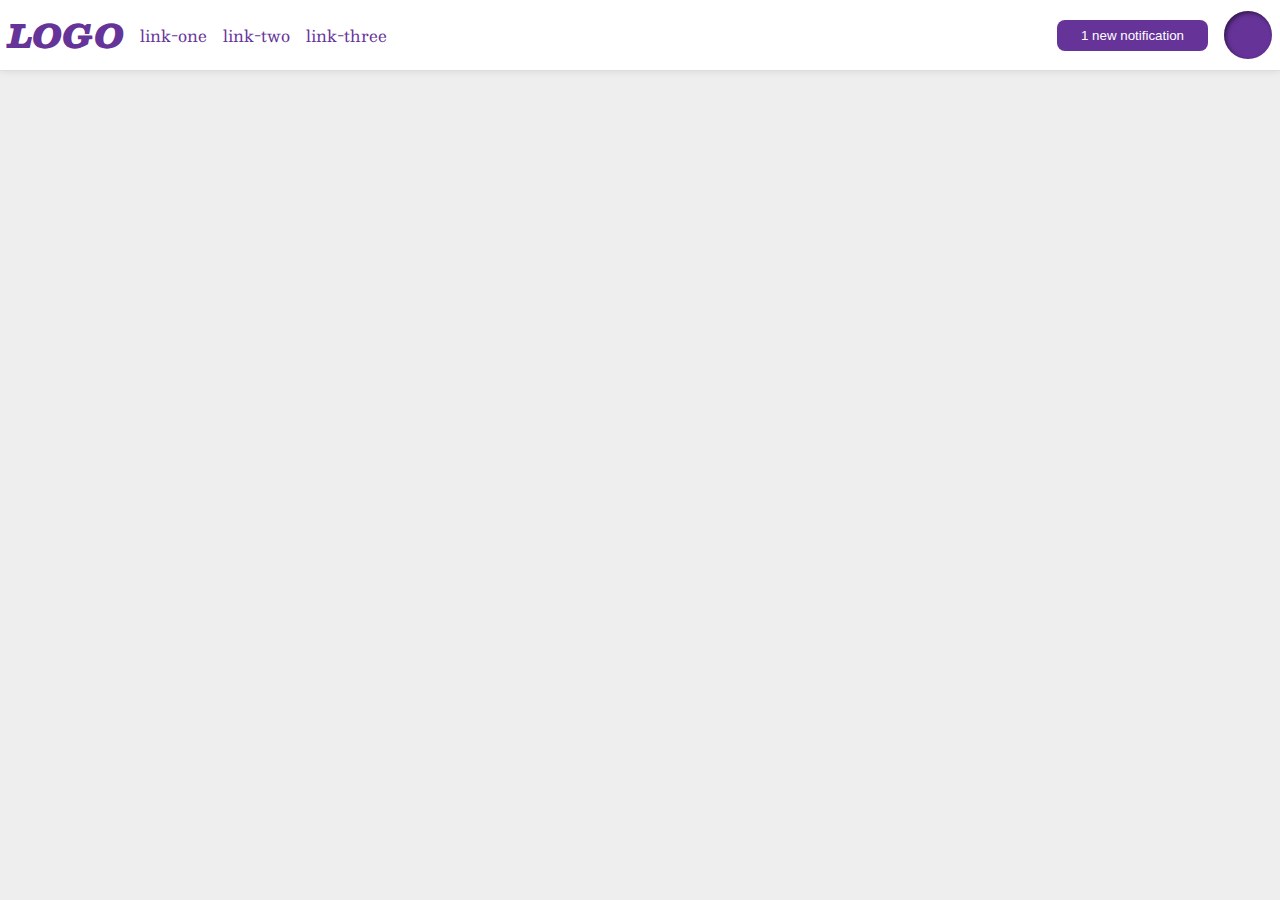
<file: flex/03-flex-header-2/index.html>
<!DOCTYPE html>
<html lang="en">
<head>
  <meta charset="UTF-8">
  <meta http-equiv="X-UA-Compatible" content="IE=edge">
  <meta name="viewport" content="width=device-width, initial-scale=1.0">
  <title>Flex Header 2</title>
  <link rel="stylesheet" href="style.css">
</head>
<body>
  <div class="header">
    <div class="left">
      <div class="logo">
        LOGO
      </div>
      <ul class="links">
        <li><a href="google.com">link-one</a></li>
        <li><a href="google.com">link-two</a></li>
        <li><a href="google.com">link-three</a></li>
      </ul>
    </div>

    <div class="right">
      <button class="notifications">
        1 new notification
      </button>
      <div class="profile-image"></div>
    </div>
  </div>
</body>
</html>
</file>
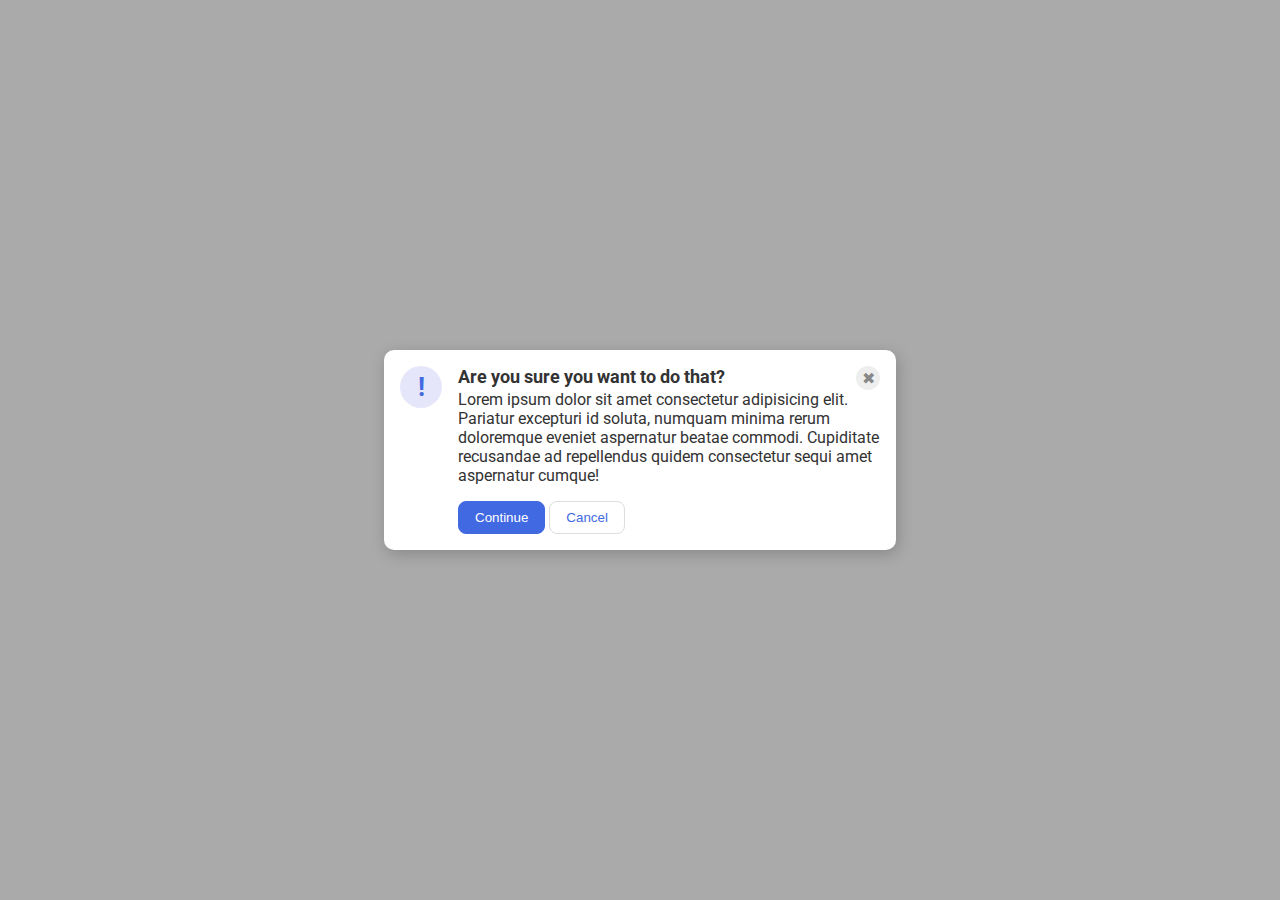
<file: flex/05-flex-modal/index.html>
<!DOCTYPE html>
<html lang="en">
<head>
  <meta charset="UTF-8">
  <meta http-equiv="X-UA-Compatible" content="IE=edge">
  <meta name="viewport" content="width=device-width, initial-scale=1.0">
  <link rel="stylesheet" href="style.css">
  <title>Modal</title>
</head>
<body>
  <div class="modal">
    <div class="icon">!</div>
    <div class="right">
      <div class="container">
        <div class="header">Are you sure you want to do that?</div>
        <div class="close-button">✖</div>
      </div>
        <div class="text">Lorem ipsum dolor sit amet consectetur adipisicing elit. Pariatur excepturi id soluta, numquam minima rerum doloremque eveniet aspernatur beatae commodi. Cupiditate recusandae ad repellendus quidem consectetur sequi amet aspernatur cumque!</div>
        <button class="continue">Continue</button>
        <button class="cancel">Cancel</button>
    </div>
  </div>
</body>
</html>
</file>
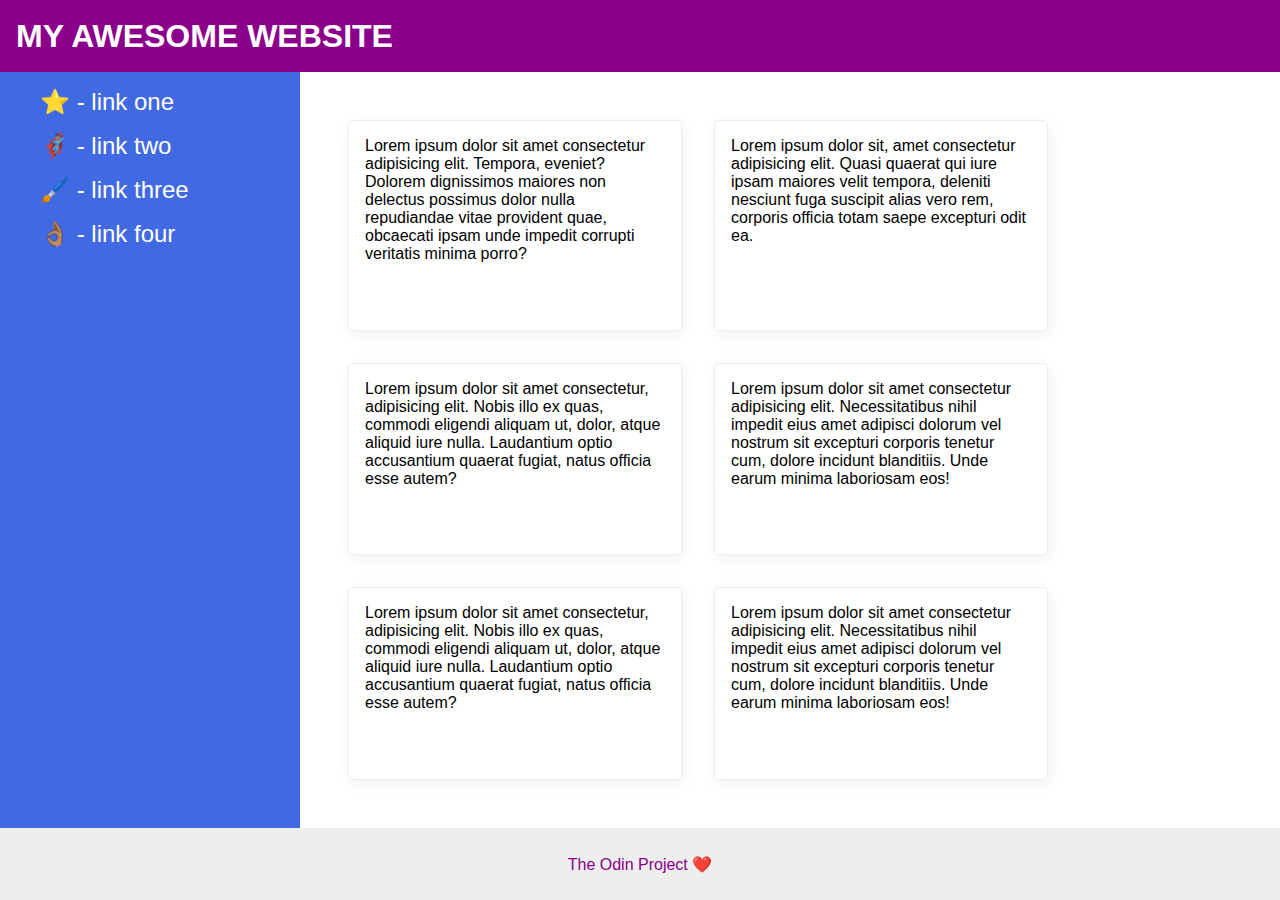
<file: flex/07-flex-layout-2/index.html>
<!DOCTYPE html>
<html lang="en">
<head>
  <meta charset="UTF-8">
  <meta http-equiv="X-UA-Compatible" content="IE=edge">
  <meta name="viewport" content="width=device-width, initial-scale=1.0">
  <title>The Holy Grail</title>
  <link rel="stylesheet" href="style.css">
</head>
<body>
  <div class="header">
    MY AWESOME WEBSITE
  </div>
  
  <div class="body">
    <div class="sidebar">
      <ul>
        <li><a href="google.com">⭐ - link one</a></li>
        <li><a href="google.com">🦸🏽‍♂️ - link two</a></li>
        <li><a href="google.com">🖌️ - link three</a></li>
        <li><a href="google.com">👌🏽 - link four</a></li>
      </ul>
    </div>
  <div class="container">
    <div class="card">Lorem ipsum dolor sit amet consectetur adipisicing elit. Tempora, eveniet? Dolorem dignissimos maiores non delectus possimus dolor nulla repudiandae vitae provident quae, obcaecati ipsam unde impedit corrupti veritatis minima porro?</div>
    <div class="card">Lorem ipsum dolor sit, amet consectetur adipisicing elit. Quasi quaerat qui iure ipsam maiores velit tempora, deleniti nesciunt fuga suscipit alias vero rem, corporis officia totam saepe excepturi odit ea.</div>
    <div class="card">Lorem ipsum dolor sit amet consectetur, adipisicing elit. Nobis illo ex quas, commodi eligendi aliquam ut, dolor, atque aliquid iure nulla. Laudantium optio accusantium quaerat fugiat, natus officia esse autem?</div>
    <div class="card">Lorem ipsum dolor sit amet consectetur adipisicing elit. Necessitatibus nihil impedit eius amet adipisci dolorum vel nostrum sit excepturi corporis tenetur cum, dolore incidunt blanditiis. Unde earum minima laboriosam eos!</div>
    <div class="card">Lorem ipsum dolor sit amet consectetur, adipisicing elit. Nobis illo ex quas, commodi eligendi aliquam ut, dolor, atque aliquid iure nulla. Laudantium optio accusantium quaerat fugiat, natus officia esse autem?</div>
    <div class="card">Lorem ipsum dolor sit amet consectetur adipisicing elit. Necessitatibus nihil impedit eius amet adipisci dolorum vel nostrum sit excepturi corporis tenetur cum, dolore incidunt blanditiis. Unde earum minima laboriosam eos!</div>
  </div>
  </div>
      
  <div class="footer">
    The Odin Project ❤️
  </div>
</body>
</html>
</file>
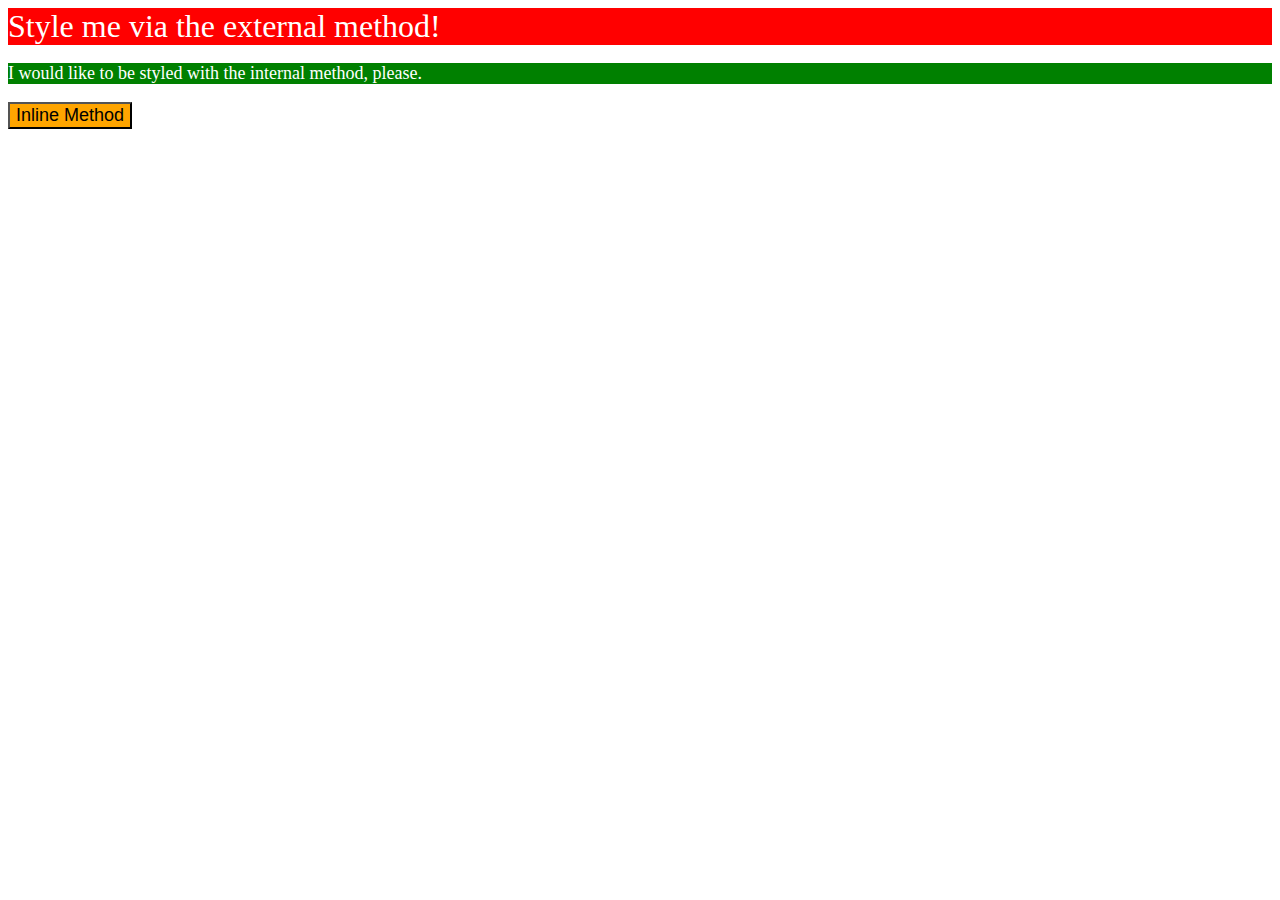
<file: foundations/01-css-methods/index.html>
<!DOCTYPE html>
<html lang="en">
<head>
  <meta charset="UTF-8">
  <meta http-equiv="X-UA-Compatible" content="IE=edge">
  <meta name="viewport" content="width=device-width, initial-scale=1.0">
  <link href="style.css" rel="stylesheet"/>
  <title>Methods for Adding CSS</title>
  <style>
    p {
      color: white;
      background-color: green;
      font-size: 18px;
    }
  </style>
</head>
<body>
  <div>Style me via the external method!</div>
  <p>I would like to be styled with the internal method, please.</p>
  <button style="background-color:orange; font-size:18px">Inline Method</button>
</body>
</html>
</file>
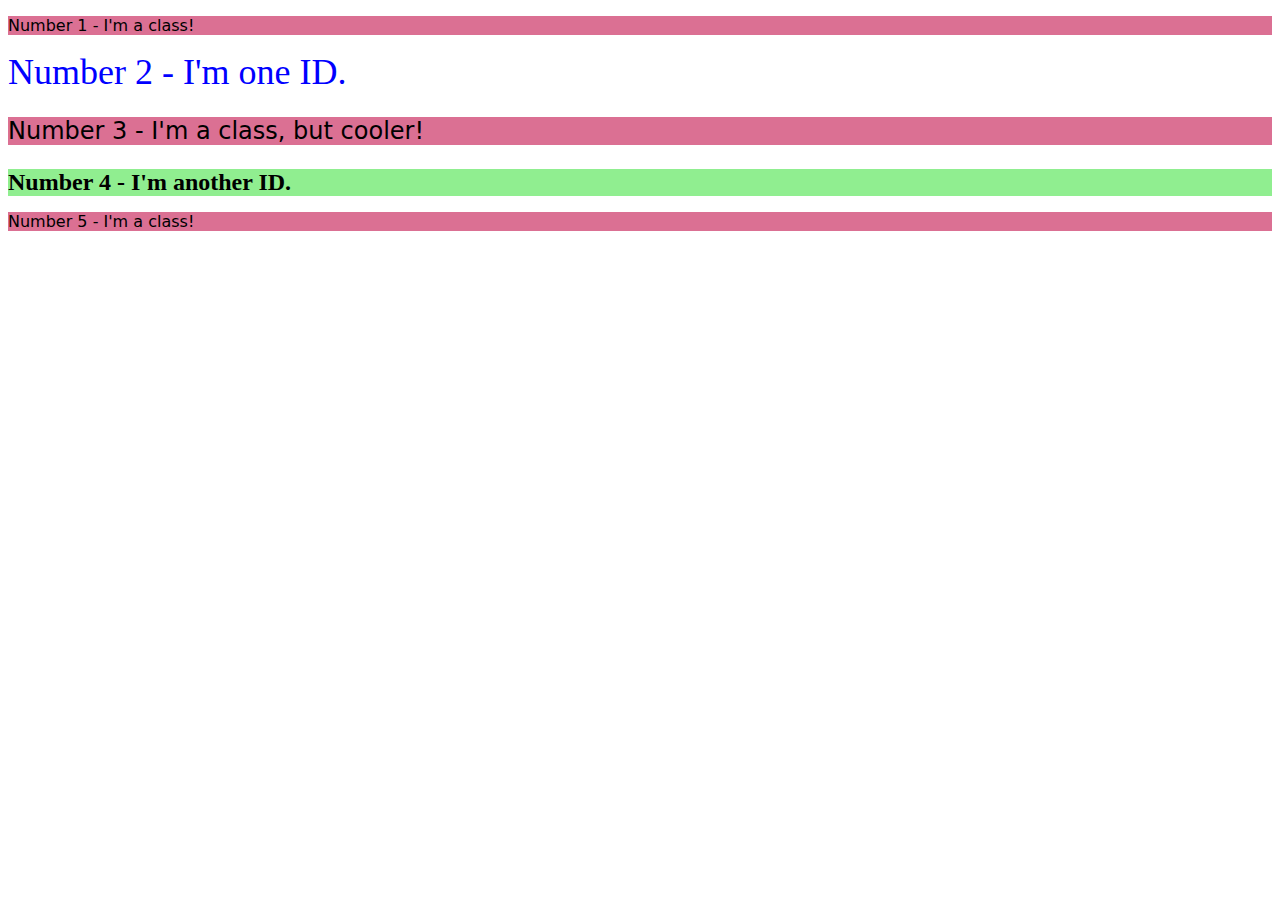
<file: foundations/02-class-id-selectors/index.html>
<!DOCTYPE html>
<html lang="en">
<head>
  <meta charset="UTF-8">
  <meta http-equiv="X-UA-Compatible" content="IE=edge">
  <meta name="viewport" content="width=device-width, initial-scale=1.0">
  <title>Class and ID Selectors</title>
  <link rel="stylesheet" href="style.css">
</head>
<body>
  <p class="pink-bkg">Number 1 - I'm a class!</p>
  <div id="no2">Number 2 - I'm one ID.</div>
  <p class="pink-bkg cooler">Number 3 - I'm a class, but cooler!</p>
  <div id="no4">Number 4 - I'm another ID.</div>
  <p class="pink-bkg">Number 5 - I'm a class!</p>
</body>
</html>
</file>
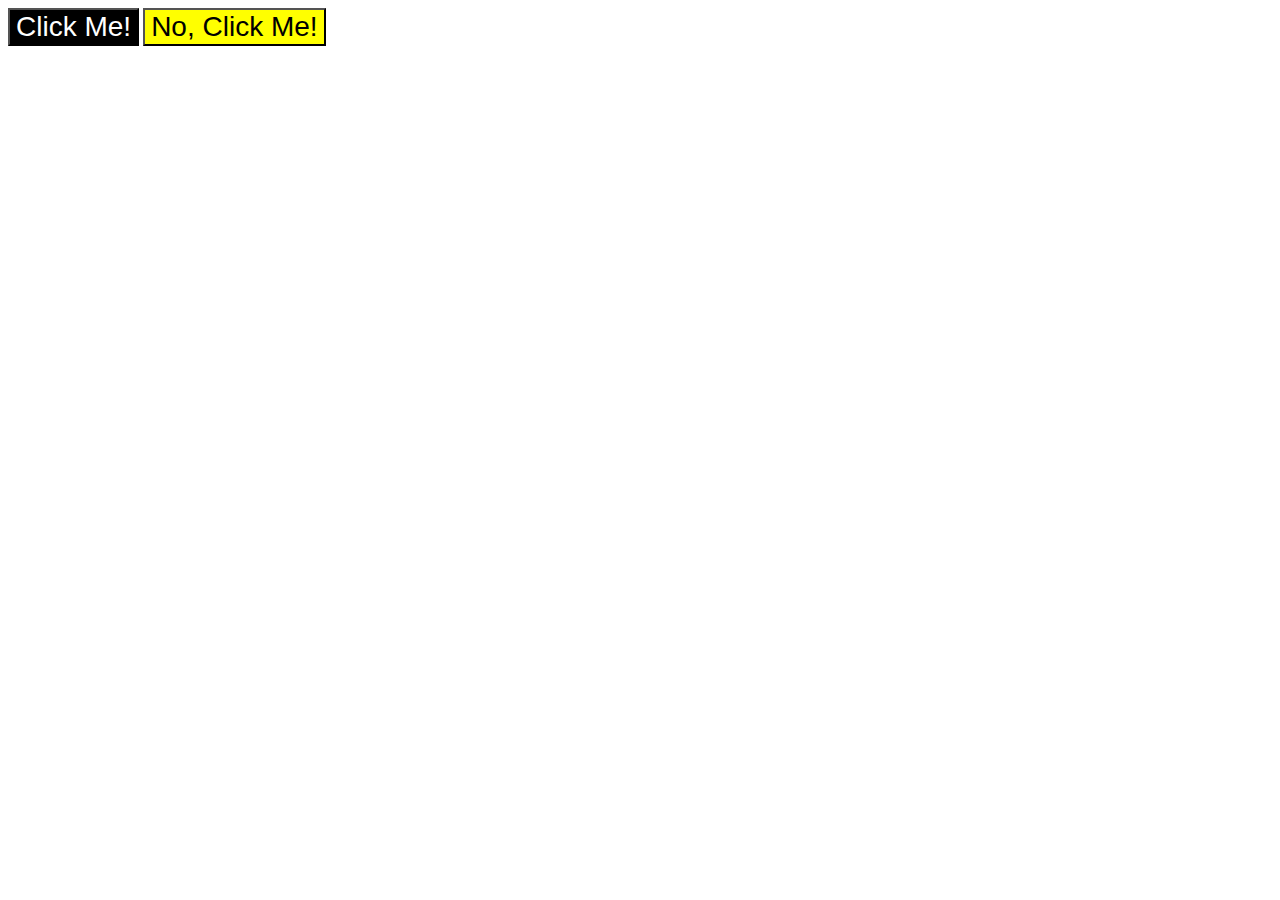
<file: foundations/03-grouping-selectors/index.html>
<!DOCTYPE html>
<html lang="en">
<head>
  <meta charset="UTF-8">
  <meta http-equiv="X-UA-Compatible" content="IE=edge">
  <meta name="viewport" content="width=device-width, initial-scale=1.0">
  <title>Grouping Selectors</title>
  <link rel="stylesheet" href="style.css">
</head>
<body>
  <button class="black">Click Me!</button>
  <button class="yellow">No, Click Me!</button>
</body>
</html>
</file>
<file: flex/03-flex-header-2/style.css>
/* this is some magical font-importing.  
you'll learn about it later. */
@import url('https://fonts.googleapis.com/css2?family=Besley:ital,wght@0,400;1,900&display=swap');

body {
  margin: 0;
  background: #eee;
  font-family: Besley, serif;
}

.header {
  background: white;
  border-bottom: 1px solid #ddd;
  box-shadow: 0 0 8px rgba(0,0,0,.1);
}

.profile-image {
  background: rebeccapurple;
  box-shadow: inset 2px 2px 4px rgba(0,0,0,.5);
  border-radius: 50%;
  width: 48px;
  height:  48px;
}

.logo {
  color: rebeccapurple;
  font-size: 32px;
  font-weight: 900;
  font-style: italic;
}

button {
  border: none;
  border-radius: 8px;
  background: rebeccapurple;
  color: white;
  padding: 8px 24px;
}

a {
  /* this removes the line under our links */
  text-decoration: none;
  color: rebeccapurple;
}

ul {
  list-style-type: none;
}

/**************************/
/* .header {
  display: flex;
  padding: 10px;
}
.right {
  display: flex;
  justify-content: space-between;
  align-items: center;
  gap: 16px;
  margin-left: auto;
}
.logo{
  align-self: center;
}
.links {
  display: flex;
  gap: 16px;
  padding-left: 16px;
} */

.header {
  display:flex;
  justify-content: space-between;
  padding: 8px;
}

ul {
  display: flex;
  padding: 0;
  margin: 0;
  gap: 16px;
}

.left, .right {
  display: flex;
  align-items: center;
  gap: 16px;
}
</file>
<file: flex/05-flex-modal/style.css>
@import url('https://fonts.googleapis.com/css2?family=Roboto:wght@400;700&display=swap');

html, body {
  height: 100%;
}

body {
  font-family: Roboto, sans-serif;
  margin: 0;
  background: #aaa;
  color: #333;
  /* I'll give you this one for free lol */
  display: flex;
  align-items: center;
  justify-content: center;
}

.modal {
  background: white;
  width: 480px;
  border-radius: 10px;
  box-shadow: 2px 4px 16px rgba(0,0,0,.2);
}

.icon {
  color: royalblue;
  font-size: 26px;
  font-weight: 700;
  background: lavender;
  width: 42px;
  height: 42px;
  border-radius: 50%;
  display: flex;
  align-items: center;
  justify-content: center;
}

.close-button {
  background: #eee;
  border-radius: 50%;
  color: #888;
  font-weight: 400;
  font-size: 16px;
  height: 24px;
  width: 24px;
  display: flex;
  align-items: center;
  justify-content: center;
}

button {
  padding: 8px 16px;
  border-radius: 8px;
}

button.continue {
  background: royalblue;
  border: 1px solid royalblue;
  color: white;
}

button.cancel {
  background: white;
  border: 1px solid #ddd;
  color: royalblue;
}

/****/
.modal {
  display: flex;
  gap: 16px;
  padding: 16px;
}

.icon {
  /* this keeps the icon from getting smashed by the text */
  flex-shrink: 0;
}

.container {
  flex-shrink: 0;
  display: flex;
  justify-content: space-between;
}

.header {
  font-size: 18px;
  font-weight: 700;
}

.text {
  margin-bottom: 16px;
}
</file>
<file: flex/07-flex-layout-2/style.css>
body {
  font-family: -apple-system, BlinkMacSystemFont, 'Segoe UI', Roboto, Oxygen, Ubuntu, Cantarell, 'Open Sans', 'Helvetica Neue', sans-serif;
  margin: 0;
  min-height: 100vh;
}

.header {
  height: 72px;
  background: darkmagenta;
  color: white;
}

.footer {
  height: 72px;
  background: #eee;
  color: darkmagenta;
}

.sidebar {
  width: 300px;
  background: royalblue;
}

.card {
  border: 1px solid #eee;
  box-shadow: 2px 4px 16px rgba(0,0,0,.06);
  border-radius: 4px;
}

/****/
body {
  display: flex;
  flex-direction: column;
}

.header {
  display: flex;
  align-items: center;
  padding: 0 16px;
  font-size: 32px;
  font-weight: 900;
}

.body {
  flex-grow: 2;
  display: flex;
}

li {
  list-style-type: none;
  margin-bottom: 16px;
}

a {
  color: white;
  text-decoration: none;
  font-size: 24px;
}

.sidebar {
  flex-shrink: 0;
}

.container {
  display: flex;
  flex-wrap: wrap;
  padding: 32px;
}

.card {
  max-width: 300px;
  padding: 16px;
  margin: 16px;
}

.footer {
  display: flex;
  justify-content: center;
  align-items: center;
}
</file>
<file: foundations/01-css-methods/style.css>
div {
    color: white;
    background-color: red;
    font-size: 32px;
}
</file>
<file: foundations/02-class-id-selectors/style.css>
.pink-bkg {
    background-color: palevioletred;
    font-family: "Vardana", "DejaVu Sans", sans-serif;
}

#no2 {
    color: blue;
    font-size: 36px;
}

.cooler, #no4{
    font-size: 24px;
}

#no4 {
    background-color: lightgreen;
    font-weight: bold;
}
</file>
<file: foundations/03-grouping-selectors/style.css>
.black {
    background-color: black;
    color: white;
}

.yellow {
    background-color: yellow;
    color: black;
}

.black,
.yellow {
    font-size: 28px;
    font-family: "Helvetica", "Times New Roman", sans-serif;
}
</file>
